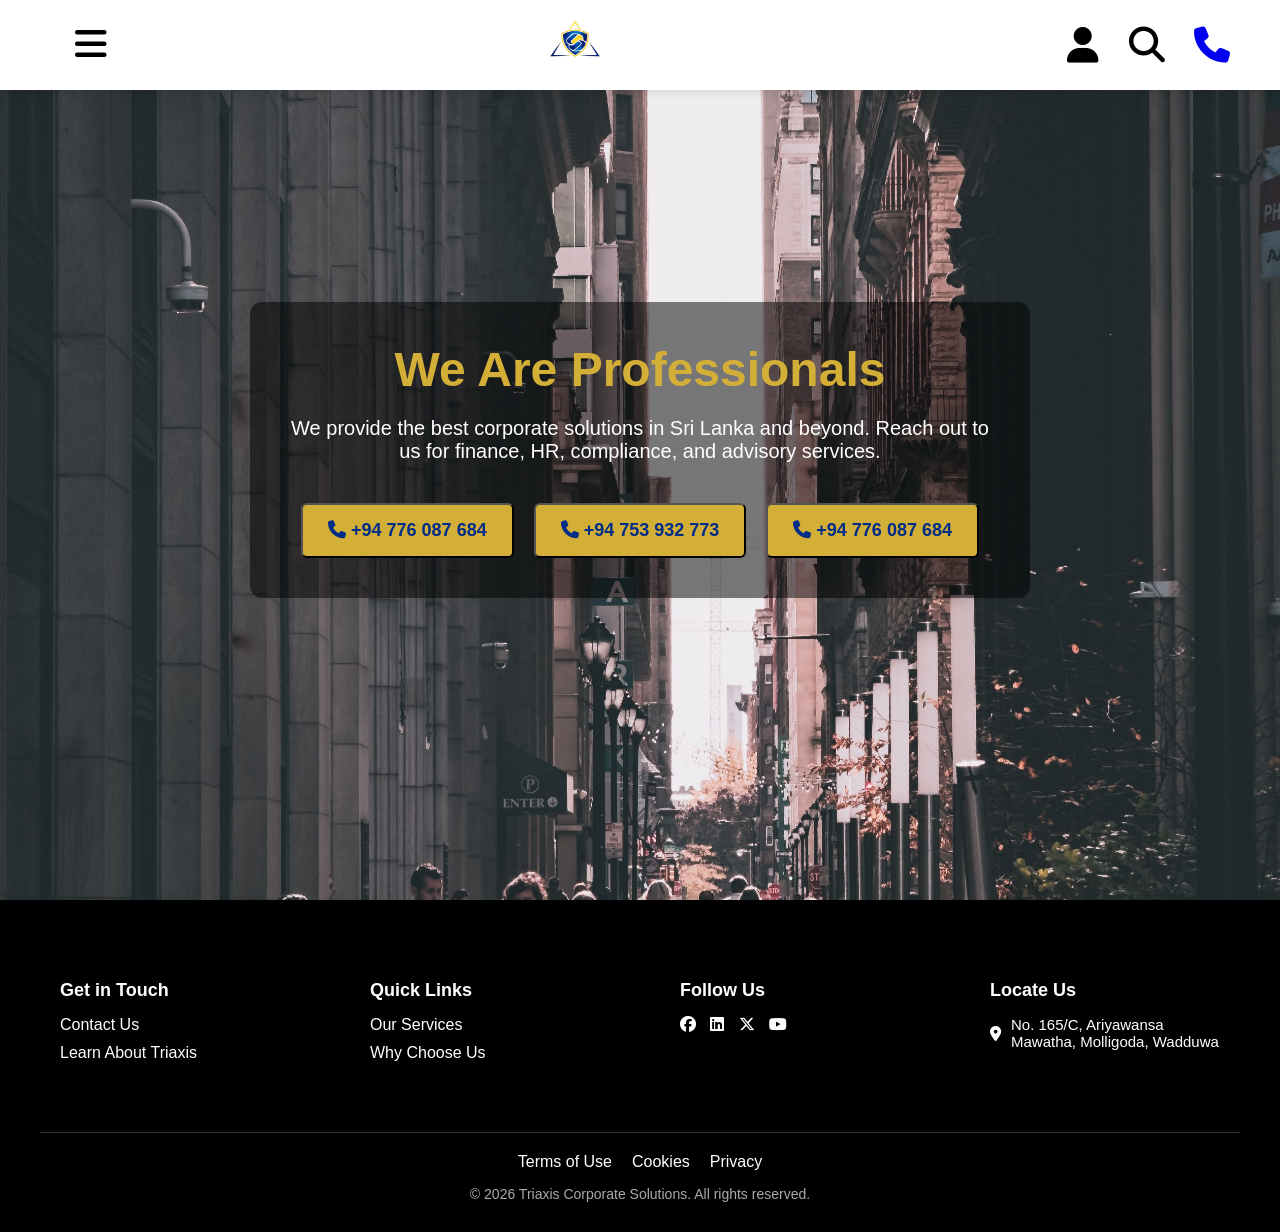
<file: contact.html>
<!DOCTYPE html>
<html lang="en">
<head>
  <meta charset="UTF-8">
  <meta name="viewport" content="width=device-width, initial-scale=1.0">
  <title>Contact Us</title>
  <link rel="stylesheet" href="style.css">
  <link rel="stylesheet" href="menu.css">
  <link rel="stylesheet" href="https://cdnjs.cloudflare.com/ajax/libs/font-awesome/6.6.0/css/all.min.css">
</head>
<body>

<!-- Header -->
<header>
  <nav class="navbar" id="navbar">
    <ul>
      <li><a href="index.html">Home</a></li>
      <li><a href="services.html">Services</a></li>
      <li><a href="whychooseus.html">Why Choose Us</a></li>
      <li><a href="contact.html" class="active">Contact Us</a></li>
    </ul>
  </nav>

  <div class="menu">
    <i class="fa-solid fa-bars"></i>
  </div>

  <div class="logo">
    <img src="logo.png" alt="Logo">
  </div>

  <div class="right-icons">
    <i class="fa-solid fa-user"></i>
    <i class="fa-solid fa-magnifying-glass"></i>
    <a href="contact.html"><i class="fa-solid fa-phone"></i></a>
  </div>
</header> 
<!-- Contact Section -->
<section class="contact-banner">
  <div class="contact-content">
    <h1>We Are Professionals</h1>
    <p>We provide the best corporate solutions in Sri Lanka and beyond.  
       Reach out to us for finance, HR, compliance, and advisory services.</p>

<div class="contact-buttons">
  <button class="btn" onclick="copyNumber('+94 776 087 684')">
    <i class="fa-solid fa-phone"></i> +94 776 087 684
  </button>
  <button class="btn" onclick="copyNumber('+94 753 932 773')">
    <i class="fa-solid fa-phone"></i> +94 753 932 773
  </button>
  <button class="btn" onclick="copyNumber('+94 776 087 684')">
    <i class="fa-solid fa-phone"></i> +94 776 087 684
  </button>
</div>
</div>
</section>

<script>
  const menuIcon = document.querySelector('.menu i');
  const navbar = document.querySelector('.navbar');
  menuIcon.addEventListener('click', () => {
    navbar.classList.toggle('active');
  });
</script>

<script>
  function copyNumber(number) {
    navigator.clipboard.writeText(number).then(() => {
      alert("Copied: " + number);
    }).catch(err => {
      console.error("Failed to copy: ", err);
    });
  }
</script>
<!-- Footer -->
<footer class="footer">
  <div class="footer-top">
    <div class="footer-column">
      <h3>Get in Touch</h3>
      <ul>
        <li><a href="contact.html">Contact Us</a></li>
        <li><a href="#">Learn About Triaxis</a></li>
      </ul>
    </div>

    <div class="footer-column">
      <h3>Quick Links</h3>
      <ul>
        <li><a href="services.html">Our Services</a></li>
        <li><a href="whychooseus.html">Why Choose Us</a></li>
        <li><a href="#"></a></li>
        <li><a href="#"></a></li>
        <li><a href="#"></a></li>
      </ul>
    </div>

    <div class="footer-column">
      <h3>Follow Us</h3>
      <a href="#"><i class="fa-brands fa-facebook"></i></a>
      <a href="#"><i class="fa-brands fa-linkedin"></i></a>
      <a href="#"><i class="fa-brands fa-x-twitter"></i></a>
      <a href="#"><i class="fa-brands fa-youtube"></i></a>
    </div>

    <div class="footer-column">
      <h3>Locate Us</h3>
      <p><i class="fa-solid fa-location-dot"></i> No. 165/C, Ariyawansa Mawatha, Molligoda, Wadduwa</p>
    </div>
  </div>

  <div class="footer-bottom">
    <ul>
      <li><a href="#">Terms of Use</a></li>
      <li><a href="#">Cookies</a></li>
      <li><a href="#">Privacy</a></li>
    </ul>
    <p>© 2026 Triaxis Corporate Solutions. All rights reserved.</p>
  </div>
</footer>



</body>
</html>
</file>
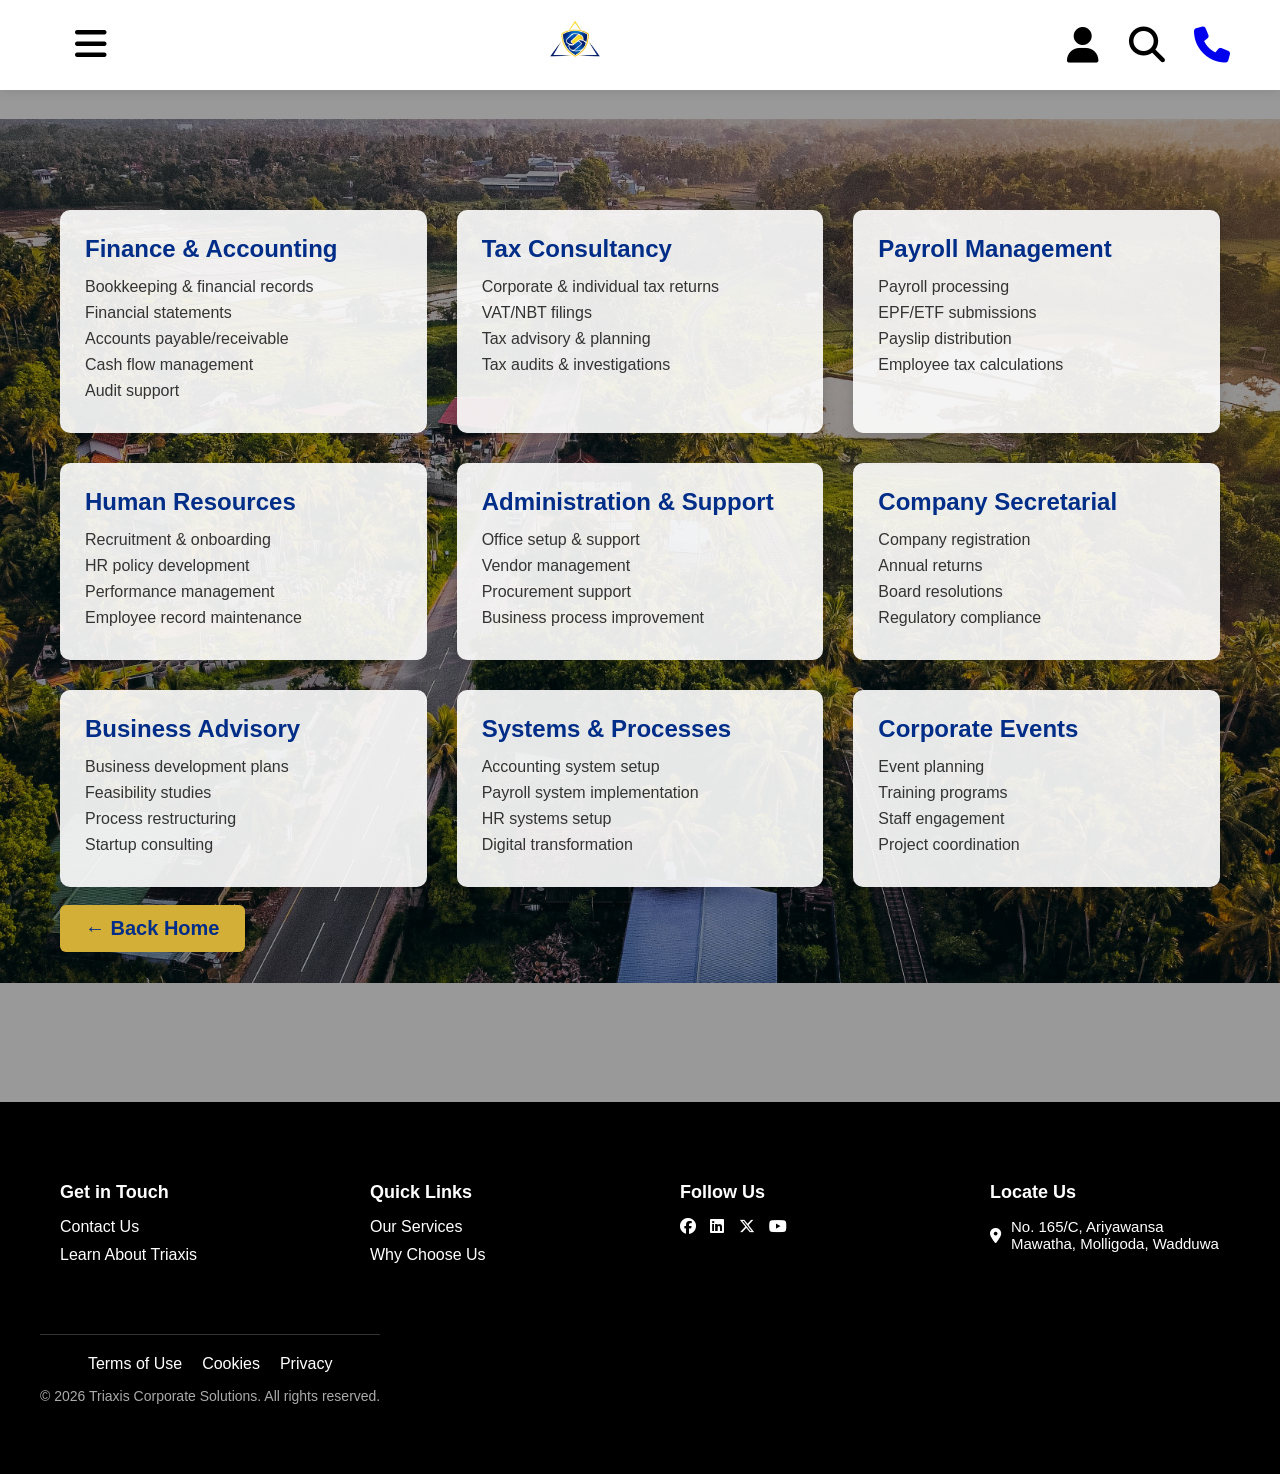
<file: services.html>
<!DOCTYPE html>
<html lang="en">
<head>
  <meta charset="UTF-8">
  <meta name="viewport" content="width=device-width, initial-scale=1.0">
  <title>Services</title>
  <link rel="stylesheet" href="style.css">
  <link rel="stylesheet" href="menu.css">
  <link rel="stylesheet" href="https://cdnjs.cloudflare.com/ajax/libs/font-awesome/6.6.0/css/all.min.css">
</head>
<body>

<!-- Header -->
<header>
  <nav class="navbar" id="navbar">
    <ul>
      <li><a href="index.html">Home</a></li>
      <li><a href="services.html">Services</a></li>
      <li><a href="whychooseus.html">Why Choose Us</a></li>
      <li><a href="contact.html" class="active">Contact Us</a></li>
    </ul>
  </nav>


  <div class="menu">
    <i class="fa-solid fa-bars"></i>
  </div>

  <div class="logo">
    <img src="logo.png" alt="Logo">
  </div>

 <div class="right-icons">
    <i class="fa-solid fa-user"></i>
    <i class="fa-solid fa-magnifying-glass"></i>
    <a href="contact.html"><i class="fa-solid fa-phone"></i></a>
  </div>
</header>


<!-- Services section with background zoom -->
<section class="services">
  <div class="services-grid">
    <div class="service-block">
      <h2>Finance & Accounting</h2>
      <ul>
        <li>Bookkeeping & financial records</li>
        <li>Financial statements</li>
        <li>Accounts payable/receivable</li>
        <li>Cash flow management</li>
        <li>Audit support</li>
      </ul>
    </div>

    <div class="service-block">
      <h2>Tax Consultancy</h2>
      <ul>
        <li>Corporate & individual tax returns</li>
        <li>VAT/NBT filings</li>
        <li>Tax advisory & planning</li>
        <li>Tax audits & investigations</li>
      </ul>
    </div>

    <div class="service-block">
      <h2>Payroll Management</h2>
      <ul>
        <li>Payroll processing</li>
        <li>EPF/ETF submissions</li>
        <li>Payslip distribution</li>
        <li>Employee tax calculations</li>
      </ul>
    </div>

    <div class="service-block">
      <h2>Human Resources</h2>
      <ul>
        <li>Recruitment & onboarding</li>
        <li>HR policy development</li>
        <li>Performance management</li>
        <li>Employee record maintenance</li>
      </ul>
    </div>

    <div class="service-block">
      <h2>Administration & Support</h2>
      <ul>
        <li>Office setup & support</li>
        <li>Vendor management</li>
        <li>Procurement support</li>
        <li>Business process improvement</li>
      </ul>
    </div>

    <div class="service-block">
      <h2>Company Secretarial</h2>
      <ul>
        <li>Company registration</li>
        <li>Annual returns</li>
        <li>Board resolutions</li>
        <li>Regulatory compliance</li>
      </ul>
    </div>

    <div class="service-block">
      <h2>Business Advisory</h2>
      <ul>
        <li>Business development plans</li>
        <li>Feasibility studies</li>
        <li>Process restructuring</li>
        <li>Startup consulting</li>
      </ul>
    </div>

    <div class="service-block">
      <h2>Systems & Processes</h2>
      <ul>
        <li>Accounting system setup</li>
        <li>Payroll system implementation</li>
        <li>HR systems setup</li>
        <li>Digital transformation</li>
      </ul>
    </div>

    <div class="service-block">
      <h2>Corporate Events</h2>
      <ul>
        <li>Event planning</li>
        <li>Training programs</li>
        <li>Staff engagement</li>
        <li>Project coordination</li>
      </ul>
    </div>
  </div>

  <br>
  <a href="index.html" class="btn">← Back Home</a>
</section>

<script>
  const menuIcon = document.querySelector('.menu i');
  const navbar = document.querySelector('.navbar');

  menuIcon.addEventListener('click', () => {
    navbar.classList.toggle('active');
  });
</script>

<footer class="footer">
  <div class="footer-top">
    <div class="footer-column">
      <h3>Get in Touch</h3>
      <ul>
        <li><a href="contact.html">Contact Us</a></li>
        <li><a href="#">Learn About Triaxis</a></li>
      </ul>
    </div>

    <div class="footer-column">
      <h3>Quick Links</h3>
      <ul>
        <li><a href="#">Our Services</a></li>
        <li><a href="#">Why Choose Us</a></li>
        <li><a href="#"></a></li>
        <li><a href="#"></a></li>
        <li><a href="#"></a></li>
      </ul>
    </div>

    <div class="footer-column">
      <h3>Follow Us</h3>
      <a href="#"><i class="fa-brands fa-facebook"></i></a>
      <a href="#"><i class="fa-brands fa-linkedin"></i></a>
      <a href="#"><i class="fa-brands fa-x-twitter"></i></a>
      <a href="#"><i class="fa-brands fa-youtube"></i></a>
    </div>

    <!-- ✅ Separate Locate Us column -->
    <div class="footer-column">
      <h3>Locate Us</h3>
      <p><i class="fa-solid fa-location-dot"></i> No. 165/C, Ariyawansa Mawatha, Molligoda, Wadduwa</p>
  </div>

  <div class="footer-bottom">
    <ul>
      <li><a href="#">Terms of Use</a></li>
      <li><a href="#">Cookies</a></li>
      <li><a href="#">Privacy</a></li>
    </ul>
    <p>© 2026 Triaxis Corporate Solutions. All rights reserved.</p>
  </div>
</footer>


</body>
</html>
</file>
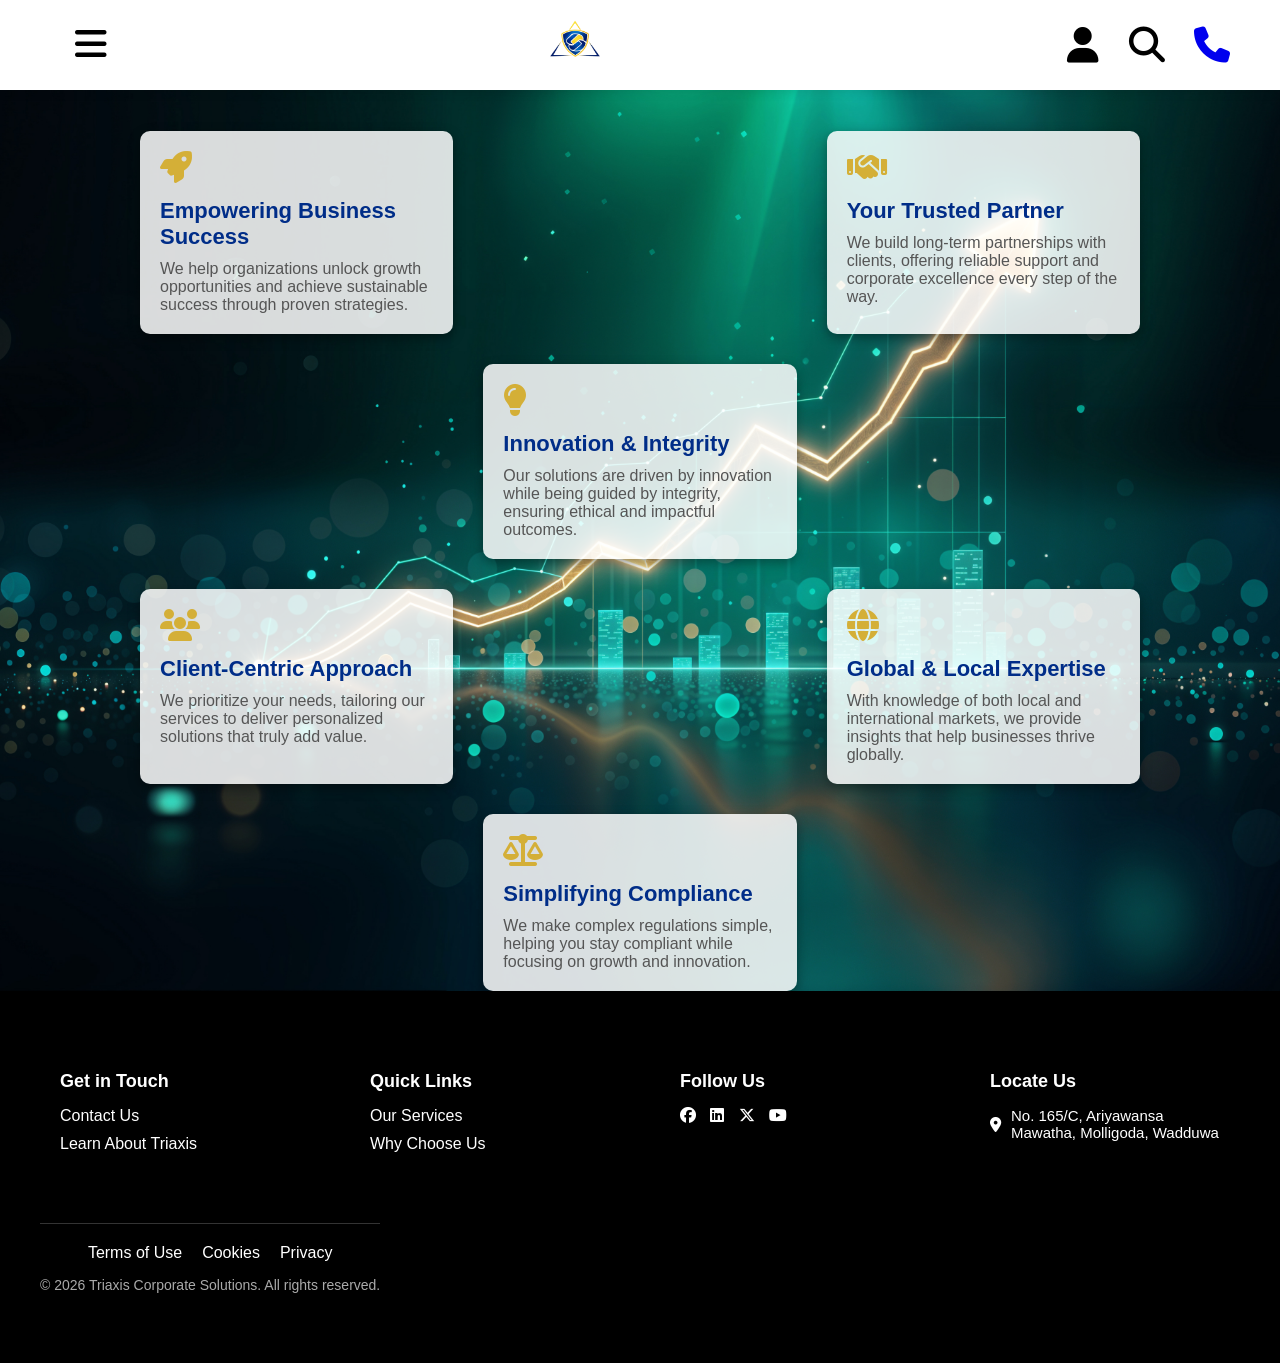
<file: whychooseus.html>
<!DOCTYPE html>
<html lang="en">
<head>
  <meta charset="UTF-8">
  <meta name="viewport" content="width=device-width, initial-scale=1.0">
  <title>Why Choose Us</title>
  <link rel="stylesheet" href="style.css">
  <link rel="stylesheet" href="menu.css">
  <link rel="stylesheet" href="https://cdnjs.cloudflare.com/ajax/libs/font-awesome/6.6.0/css/all.min.css">
</head>
<body>

<header>
  <nav class="navbar" id="navbar">
    <ul>
      <li><a href="index.html">Home</a></li>
      <li><a href="services.html">Services</a></li>
      <li><a href="whychooseus.html">Why Choose Us</a></li>
      <li><a href="contact.html" class="active">Contact Us</a></li>
    </ul>
  </nav>


  <div class="menu">
    <i class="fa-solid fa-bars"></i>
  </div>

  <div class="logo">
    <img src="logo.png" alt="Logo">
  </div>

  <div class="right-icons">
    <i class="fa-solid fa-user"></i>
    <i class="fa-solid fa-magnifying-glass"></i>
    <a href="contact.html"><i class="fa-solid fa-phone"></i></a>
  </div>
</header>

<section class="why-choose-full">
  <h1>Why Choose Us</h1><br><br>
  <div class="choose-grid">
    <div class="choose-item">
      <i class="fa-solid fa-rocket"></i>
      <h3>Empowering Business Success</h3>
      <p>We help organizations unlock growth opportunities and achieve sustainable success through proven strategies.</p>
    </div><br>


    <div class="choose-item">
      <i class="fa-solid fa-handshake"></i>
      <h3>Your Trusted Partner</h3>
      <p>We build long-term partnerships with clients, offering reliable support and corporate excellence every step of the way.</p>
    </div><br>

    <div class="choose-item">
      <i class="fa-solid fa-lightbulb"></i>
      <h3>Innovation & Integrity</h3>
      <p>Our solutions are driven by innovation while being guided by integrity, ensuring ethical and impactful outcomes.</p>
    </div><br>

    <div class="choose-item">
      <i class="fa-solid fa-users"></i>
      <h3>Client-Centric Approach</h3>
      <p>We prioritize your needs, tailoring our services to deliver personalized solutions that truly add value.</p>
    </div><br>

    <div class="choose-item">
      <i class="fa-solid fa-globe"></i>
      <h3>Global & Local Expertise</h3>
      <p>With knowledge of both local and international markets, we provide insights that help businesses thrive globally.</p>
    </div><br>

    <div class="choose-item">
      <i class="fa-solid fa-scale-balanced"></i>
      <h3>Simplifying Compliance</h3>
      <p>We make complex regulations simple, helping you stay compliant while focusing on growth and innovation.</p>
    </div><br><br>
  </div>
</section>

<footer class="footer">
  <div class="footer-top">
    <div class="footer-column">
      <h3>Get in Touch</h3>
      <ul>
        <li><a href="contact.html">Contact Us</a></li>
        <li><a href="#">Learn About Triaxis</a></li>
      </ul>
    </div>

    <div class="footer-column">
      <h3>Quick Links</h3>
      <ul>
        <li><a href="#">Our Services</a></li>
        <li><a href="#">Why Choose Us</a></li>
        <li><a href="#"></a></li>
        <li><a href="#"></a></li>
        <li><a href="#"></a></li>
      </ul>
    </div>

    <div class="footer-column">
      <h3>Follow Us</h3>
      <a href="#"><i class="fa-brands fa-facebook"></i></a>
      <a href="#"><i class="fa-brands fa-linkedin"></i></a>
      <a href="#"><i class="fa-brands fa-x-twitter"></i></a>
      <a href="#"><i class="fa-brands fa-youtube"></i></a>
    </div>

    <!-- ✅ Separate Locate Us column -->
    <div class="footer-column">
      <h3>Locate Us</h3>
      <p><i class="fa-solid fa-location-dot"></i> No. 165/C, Ariyawansa Mawatha, Molligoda, Wadduwa</p>
  </div>

  <div class="footer-bottom">
    <ul>
      <li><a href="#">Terms of Use</a></li>
      <li><a href="#">Cookies</a></li>
      <li><a href="#">Privacy</a></li>
    </ul>
    <p>© 2026 Triaxis Corporate Solutions. All rights reserved.</p>
  </div>
</footer>

<script>
  const menuIcon = document.querySelector('.menu i');
  const navbar = document.querySelector('.navbar');
  menuIcon.addEventListener('click', () => {
    navbar.classList.toggle('active');
  });
</script>

</body>
</html>
</file>
<file: style.css>
*{
margin:0;
padding:0;
box-sizing:border-box;
font-family:Arial,sans-serif;
}

body{
background:#fff;
}

/* HEADER */

header{

height:90px;
background:white;

display:flex;
align-items:center;
justify-content:space-between;

padding:0 50px;

position:fixed;

top:0;

width:100%;

z-index:100;

box-shadow:0 2px 10px rgba(0,0,0,.1);

}

.logo img{

height:60px;

}

.menu,
.right-icons i{

font-size:36px;
cursor:pointer;
margin-left:25px;

}

/* HERO */

.hero{

margin-top:90px;

height:calc(100vh - 90px);

display:flex;
align-items:center;
justify-content:space-between;

padding:70px;

position:relative;

overflow:hidden;

}

.background-video{

position:absolute;

width:100%;
height:100%;

object-fit:cover;

top:0;
left:0;

z-index:-3;

}

.overlay {
    position: absolute;
    inset: 0;
    background: linear-gradient(
        to right,
        rgba(0, 32, 96, 0.95) 0%,
        rgba(0, 32, 96, 0.95) 45%,
        rgba(0, 32, 96, 0.75) 70%,
        rgba(0, 32, 96, 0.2) 100%
    );
    z-index: -2;
}



.hero-text{

color:white;

max-width:600px;

}

.hero-text h1{

font-size:60px;
margin-bottom:20px;

}

.hero-text h3{

color:#d4af37;
font-size:28px;
margin-bottom:25px;

}

.hero-text p{

font-size:22px;
line-height:1.6;
margin-bottom:40px;

}

.btn{

background:#d4af37;

color:white;

padding:18px 40px;

text-decoration:none;

border-radius:40px;

font-size:20px;

transition:.3s;

display:inline-block;

}

.btn:hover{

background:#b88d1d;

transform:translateY(-4px);

}

.video-window{

width:550px;
height:350px;

overflow:hidden;

border-radius:8px;

animation:float 5s infinite ease-in-out;

box-shadow:0 20px 40px rgba(0,0,0,.4);

}

.video-window video{

width:100%;
height:100%;

object-fit:cover;

}

@keyframes float{

50%{

transform:translateY(-15px);

}

}

/* SERVICES */

.services{

padding:150px 60px;

background:#f5f5f5;

min-height:100vh;

}

.services h1{

font-size:50px;

margin-bottom:50px;

}

.card{

background:white;

padding:30px;

margin-bottom:30px;

border-radius:10px;

box-shadow:0 5px 20px rgba(0,0,0,.15);

}

.card h2{

margin-bottom:15px;

}

.navbar ul li ul {
  display: none;
  position: absolute;
  top: 100%;   /* ✅ drops below */
  left: 0;     /* ✅ aligns under parent */
  
}
.about {
  padding: 100px 60px;
  background: #fff;
  display: flex;
  align-items: center;
  justify-content: center;
}

.about-content {
  display: flex;
  gap: 40px;
  max-width: 1200px;
  align-items: center;
}

.about-image {
  width: 400px;
  border-radius: 10px;
  box-shadow: 0 10px 25px rgba(0,0,0,.2);
}

.about-text h2 {
  font-size: 40px;
  margin-bottom: 20px;
}

.about-text p {
  font-size: 20px;
  line-height: 1.6;
}

.extra {
  padding: 120px 60px;
  background: #f5f5f5;
  text-align: center;
}

.extra h2 {
  font-size: 36px;
  margin-bottom: 20px;
}
.footer {
  background: #000;
  color: #fff;
  padding: 60px 40px 30px;
  font-size: 16px;
}

.footer-top {
  display: flex;
  flex-wrap: wrap;
  justify-content: space-between;
  margin-bottom: 40px;
}

.footer-column {
  flex: 1;
  min-width: 200px;
  margin: 20px;
}

.footer-column h3 {
  margin-bottom: 15px;
  font-size: 18px;
  color: #d4af37;
}

.footer-column ul {
  list-style: none;
  padding: 0;
}

.footer-column ul li {
  margin-bottom: 10px;
}

.footer-column ul li a {
  color: #fff;
  text-decoration: none;
  transition: color 0.3s;
}

.footer-column ul li a:hover {
  color: #d4af37;
}

.footer-social {
  flex: 1;
  min-width: 200px;
  margin: 20px;
}

.footer-social h3 {
  margin-bottom: 15px;
  font-size: 18px;
  color: #d4af37;
}

.footer-social a {
  color: #fff;
  font-size: 22px;
  margin-right: 15px;
  transition: color 0.3s;
}

.footer-social a:hover {
  color: #d4af37;
}

.footer-bottom {
  border-top: 1px solid rgba(255,255,255,0.2);
  padding-top: 20px;
  text-align: center;
}

.footer-bottom ul {
  list-style: none;
  padding: 0;
  margin-bottom: 15px;
  display: flex;
  justify-content: center;
  gap: 20px;
}

.footer-bottom ul li a {
  color: #fff;
  text-decoration: none;
  transition: color 0.3s;
}

.footer-bottom ul li a:hover {
  color: #d4af37;
}

.footer-bottom p {
  font-size: 14px;
  color: #aaa;
}
.services {
  min-height: 100vh;
  padding: 150px 60px;
  background: url("servicebg.jpg") center center / cover no-repeat;
  animation: zoomBackground 1s ease forwards; /* ✅ one-way zoom */
  position: relative;
}

@keyframes zoomBackground {
  from {
    background-size: 100%;
  }
  to {
    background-size: 120%; /* ✅ zooms in and stays */
  }
}

/* Optional overlay for readability */
.services::before {
  content: "";
  position: absolute;
  inset: 0;
  background: rgba(0,0,0,0.4);
  z-index: 0;
}

.services * {
  position: relative;
  z-index: 1;
}
.services-grid {
  display: grid;
  grid-template-columns: repeat(auto-fit, minmax(280px, 1fr));
  gap: 30px;
  margin-top: 60px;
}

.service-block {
  background: rgba(255,255,255,0.9);
  padding: 25px;
  border-radius: 10px;
  box-shadow: 0 5px 15px rgba(0,0,0,.15);
  transition: transform 0.3s;
}

.service-block:hover {
  transform: translateY(-8px);
}

.service-block h2 {
  margin-bottom: 15px;
  color: #002d88;
}

.service-block ul {
  list-style: none;
  padding: 0;
}

.service-block ul li {
  margin-bottom: 8px;
  color: #333;
}
.footer-info {
  color: #fff;
  max-width: 300px;
}

.footer-info p {
  margin: 8px 0;
  font-size: 16px;
  display: flex;
  align-items: center;
}

.footer-info i {
  color: #d4af37; /* gold accent */
  margin-right: 10px;
  font-size: 18px;
}
.footer-top {
  display: flex;
  flex-wrap: wrap;
  justify-content: space-between;
  gap: 40px;
}

.footer-column {
  flex: 1;
  min-width: 220px;
  color: #fff;
}

.footer-column h3 {
  margin-bottom: 15px;
  color: #d4af37; /* gold accent */
}

.footer-column p {
  margin: 8px 0;
  font-size: 15px;
  display: flex;
  align-items: center;
}

.footer-column i {
  margin-right: 10px;
  color: #ffffff;
}



/*Contact Us Page*/

.contact-banner h1 {
  font-size: 48px;
  margin-bottom: 20px;
  color: #d4af37;
}

.contact-banner p {
  font-size: 20px;
  margin-bottom: 40px;
  max-width: 700px;
  margin-left: auto;
  margin-right: auto;
}

.contact-buttons {
  display: flex;
  flex-wrap: wrap;
  justify-content: center;
  gap: 20px;
}

.contact-buttons .btn {
  background: #d4af37;
  color: #002d88;
  padding: 15px 25px;
  border-radius: 6px;
  font-size: 18px;
  text-decoration: none;
  transition: background 0.3s, color 0.3s;
}

.contact-buttons .btn:hover {
  background: #fff;
  color: #002d88;
}
.contact-banner {
  position: relative;
  height: 100vh; /* full screen */
  display: flex;
  align-items: center;
  justify-content: center;
  text-align: center;
  color: #fff;
  overflow: hidden;
}

.contact-banner::before {
  content: "";
  position: absolute;
  top: 0; left: 0;
  width: 100%; height: 100%;
  background: url('contactbg.jpg') center/cover no-repeat;
  transform: scale(1);
  animation: zoomBg 2s ease forwards; /* ✅ runs once and stays */
  z-index: -1;
}

@keyframes zoomBg {
  from { transform: scale(1); }
  to { transform: scale(1.2); }
}

.contact-content {
  max-width: 800px;
  padding: 40px;
  background: rgba(0,0,0,0.5); /* semi-transparent overlay */
  border-radius: 12px;
}

.contact-content h1 {
  font-size: 48px;
  margin-bottom: 20px;
  color: #d4af37;
}

.contact-content p {
  font-size: 20px;
  margin-bottom: 40px;
}

.contact-buttons {
  display: flex;
  flex-wrap: wrap;
  justify-content: center;
  gap: 20px;
}

.contact-buttons .btn {
  background: #d4af37;
  color: #002d88;
  padding: 15px 25px;
  border-radius: 6px;
  font-size: 18px;
  text-decoration: none;
  transition: background 0.3s, color 0.3s;
}

.contact-buttons .btn:hover {
  background: #fff;
  color: #002d88;
}
.footer-column h3 {
  color: #fff;   /* Heading text white */
}

.footer-column p {
  color: #fff;   /* Paragraph text white */
}

.footer-column a {
  color: #fff;   /* Link text white */
  text-decoration: none;
}

.footer-column a:hover {
  color: #d4af37; /* Gold on hover for accent */
}
</file>
<file: menu.css>
/* menu.css */

/* DROPDOWN MENU */
.navbar {
  position: fixed;
  top: 90px;
  left: 0;
  width: 250px;
  height: 100vh;
  background: #002d88;
  color: white;
  transform: translateX(-100%);
  transition: transform 0.3s ease;
  z-index: 200;
  padding: 30px 20px;
}

.navbar.active {
  transform: translateX(0);
}

.navbar ul {
  list-style: none;
}

.navbar ul li {
  margin: 20px 0;
}

.navbar ul li a {
  color: white;
  text-decoration: none;
  font-size: 20px;
  transition: color 0.3s;
}

.navbar ul li a:hover {
  color: #d4af37;
}

/* POP-IN EFFECT */
.card {
  opacity: 0;
  transform: scale(0.9);
  animation: popIn 0.6s forwards;
}

.card:nth-child(1) { animation-delay: 0.2s; }
.card:nth-child(2) { animation-delay: 0.4s; }
.card:nth-child(3) { animation-delay: 0.6s; }

@keyframes popIn {
  to {
    opacity: 1;
    transform: scale(1);
  }
}
/* SUBMENU TO THE RIGHT */
.navbar ul li {
  position: relative;
  margin: 20px 0;
}

.navbar ul li a {
  color: white;
  text-decoration: none;
  font-size: 20px;
  transition: color 0.3s;
  display: block;
}

.navbar ul li a:hover {
  color: #d4af37;
}

/* Submenu hidden by default */
.navbar ul li ul {
  display: none;
  position: absolute;
  top: 0;
  left: 100%; /* moves submenu to the right */
  background: rgba(0, 45, 136, 0.9); /* semi-transparent blue */
  padding: 15px;
  border-radius: 6px;
  min-width: 200px;
  box-shadow: 0 5px 15px rgba(0,0,0,0.3);
}

.navbar ul li:hover ul {
  display: block;
}

.navbar ul li ul li {
  margin: 10px 0;
}

.navbar ul li ul li a {
  font-size: 18px;
  color: #eee;
}

.navbar ul li ul li a:hover {
  color: #d4af37;
}
.navbar ul li ul { display: none; position: absolute; top: 100%; /* ✅ drops below */ left: 0; /* ✅ aligns under parent */ }
.navbar {
  display: none; /* hidden by default on mobile */
}

.navbar.active {
  display: block; /* shows when toggled */
}

/* Optional: make it slide in */
@media (max-width: 768px) {
  .navbar {
    position: absolute;
    top: 80px; /* below header */
    left: 0;
    width: 100%;
    background: rgba(0,45,136,0.95);
    padding: 20px;
    border-radius: 0 0 10px 10px;
  }

  .navbar ul {
    flex-direction: column;
    gap: 15px;
  }
}
/* Base hidden state */
.navbar {
  position: fixed;
  bottom: 20px;
  right: 20px;
  width: 250px;
  background: rgba(0,45,136,0.95);
  border-radius: 10px;
  opacity: 0;
  transform: scale(0);
  transform-origin: bottom right; /* ✅ animate from bottom right */
  transition: transform 0.4s ease, opacity 0.4s ease;
  z-index: 999;
  padding: 20px;
}

/* Active state */
.navbar.active {
  opacity: 1;
  transform: scale(1);
}

/* Menu list styling */
.navbar ul {
  list-style: none;
  padding: 0;
  margin: 0;
  display: flex;
  flex-direction: column;
  gap: 15px;
}

.navbar ul li a {
  color: #fff;
  text-decoration: none;
  font-size: 18px;
  transition: color 0.3s;
}

.navbar ul li a:hover {
  color: #d4af37;
}
.why-choose {
  padding: 100px 60px;
  background: #f5f5f5;
  text-align: center;
}

.why-choose h1 {
  font-size: 48px;
  margin-bottom: 40px;
  color: #002d88;
}

.choose-grid {
  display: grid;
  grid-template-columns: repeat(auto-fit, minmax(300px, 1fr));
  gap: 25px;
  max-width: 1000px;
  margin: auto;
}

.choose-item {
  background: #fff;
  padding: 20px;
  border-radius: 10px;
  box-shadow: 0 5px 15px rgba(0,0,0,.1);
  font-size: 20px;
  text-align: left;
  transition: transform 0.3s;
}

.choose-item i {
  color: #d4af37;
  margin-right: 10px;
}

.choose-item:hover {
  transform: translateY(-6px);
}
.contact-section {
  padding: 40px;
  background-color: #f9f9f9;
  text-align: center;
}

.contact-container {
  display: flex;
  justify-content: center;
  gap: 40px;
  flex-wrap: wrap;
}

.contact-card {
  text-align: center;
  width: 180px;
}

.contact-card img {
  width: 120px;
  height: 120px;
  border-radius: 50%; /* makes it circular */
  object-fit: cover;
  margin-bottom: 15px;
}

.contact-card h3 {
  margin: 0;
  font-size: 1.1em;
}

.contact-card p {
  margin: 5px 0 0;
  color: #555;
}

.why-choose h1 {
  font-size: 48px;
  margin-bottom: 20px;
  color: #d4af37;
}

.intro-text {
  font-size: 20px;
  margin-bottom: 40px;
  max-width: 800px;
  margin-left: auto;
  margin-right: auto;
}

.choose-grid {
  display: grid;
  grid-template-columns: repeat(auto-fit, minmax(280px, 1fr));
  gap: 25px;
  margin-bottom: 40px;
}

.choose-item {
  background: rgba(255,255,255,0.1);
  padding: 20px;
  border-radius: 10px;
  font-size: 18px;
  text-align: left;
  transition: transform 0.3s, background 0.3s;
}

.choose-item i {
  color: #d4af37;
  margin-right: 10px;
}

.choose-item:hover {
  transform: translateY(-6px);
  background: rgba(255,255,255,0.2);
}

.btn {
  display: inline-block;
  background: #d4af37;
  color: #002d88;
  padding: 12px 25px;
  border-radius: 6px;
  font-weight: bold;
  text-decoration: none;
  transition: background 0.3s, color 0.3s;
}

.btn:hover {
  background: #fff;
  color: #002d88;
}

.why-choose h1 {
  font-size: 48px;
  margin-bottom: 50px;
  color: #002d88;
}

.choose-grid {
  display: grid;
  grid-template-columns: repeat(auto-fit, minmax(280px, 1fr));
  gap: 30px;
}

.choose-item {
  background: #fff;
  padding: 30px;
  border-radius: 12px;
  box-shadow: 0 5px 15px rgba(0,0,0,.1);
  transition: transform 0.3s, box-shadow 0.3s;
}

.choose-item:hover {
  transform: translateY(-8px);
  box-shadow: 0 8px 20px rgba(0,0,0,.15);
}

.choose-item i {
  font-size: 32px;
  color: #d4af37;
  margin-bottom: 15px;
}

.choose-item h3 {
  font-size: 22px;
  margin-bottom: 10px;
  color: #002d88;
}

.choose-item p {
  font-size: 16px;
  color: #555;
}


.why-choose-zoom h1 {
  font-size: 48px;
  margin-bottom: 40px;
  color: #d4af37; /* gold accent */
}

.choose-grid {
  display: grid;
  grid-template-columns: repeat(auto-fit, minmax(280px, 1fr));
  gap: 30px;
  width: 80%;
}

.choose-item {
  background: rgba(0,0,0,0.6); /* semi-transparent overlay */
  padding: 20px;
  border-radius: 10px;
  color: #fff;
}





.why-choose-full {
  min-height: 100vh; /* fills the entire viewport height */
  width: 100%;       /* full width */
  display: flex;
  flex-direction: column;
  align-items: center;
  justify-content: center;
  text-align: center;
  color: #fff; /* text white */
  background: url('whychoosebg.jpg') center/cover no-repeat; /* ✅ replace with your image */
}

/* Heading */
.why-choose-full h1 {
  font-size: 48px;
  margin-bottom: 40px;
  color: #d4af37; /* gold accent */
}

/* Grid layout */
.choose-grid {
  display: grid;
  grid-template-columns: repeat(auto-fit, minmax(280px, 1fr));
  gap: 30px;
  width: 80%;
  margin: 0 auto;
}

.choose-item {
  background: rgba(255, 255, 255, 0.85); /* darker, more opaque */
  padding: 20px;
  border-radius: 10px;
  color: #fff;
  box-shadow: 0 4px 12px rgba(0,0,0,0.4); /* subtle shadow for depth */
}
</file>
